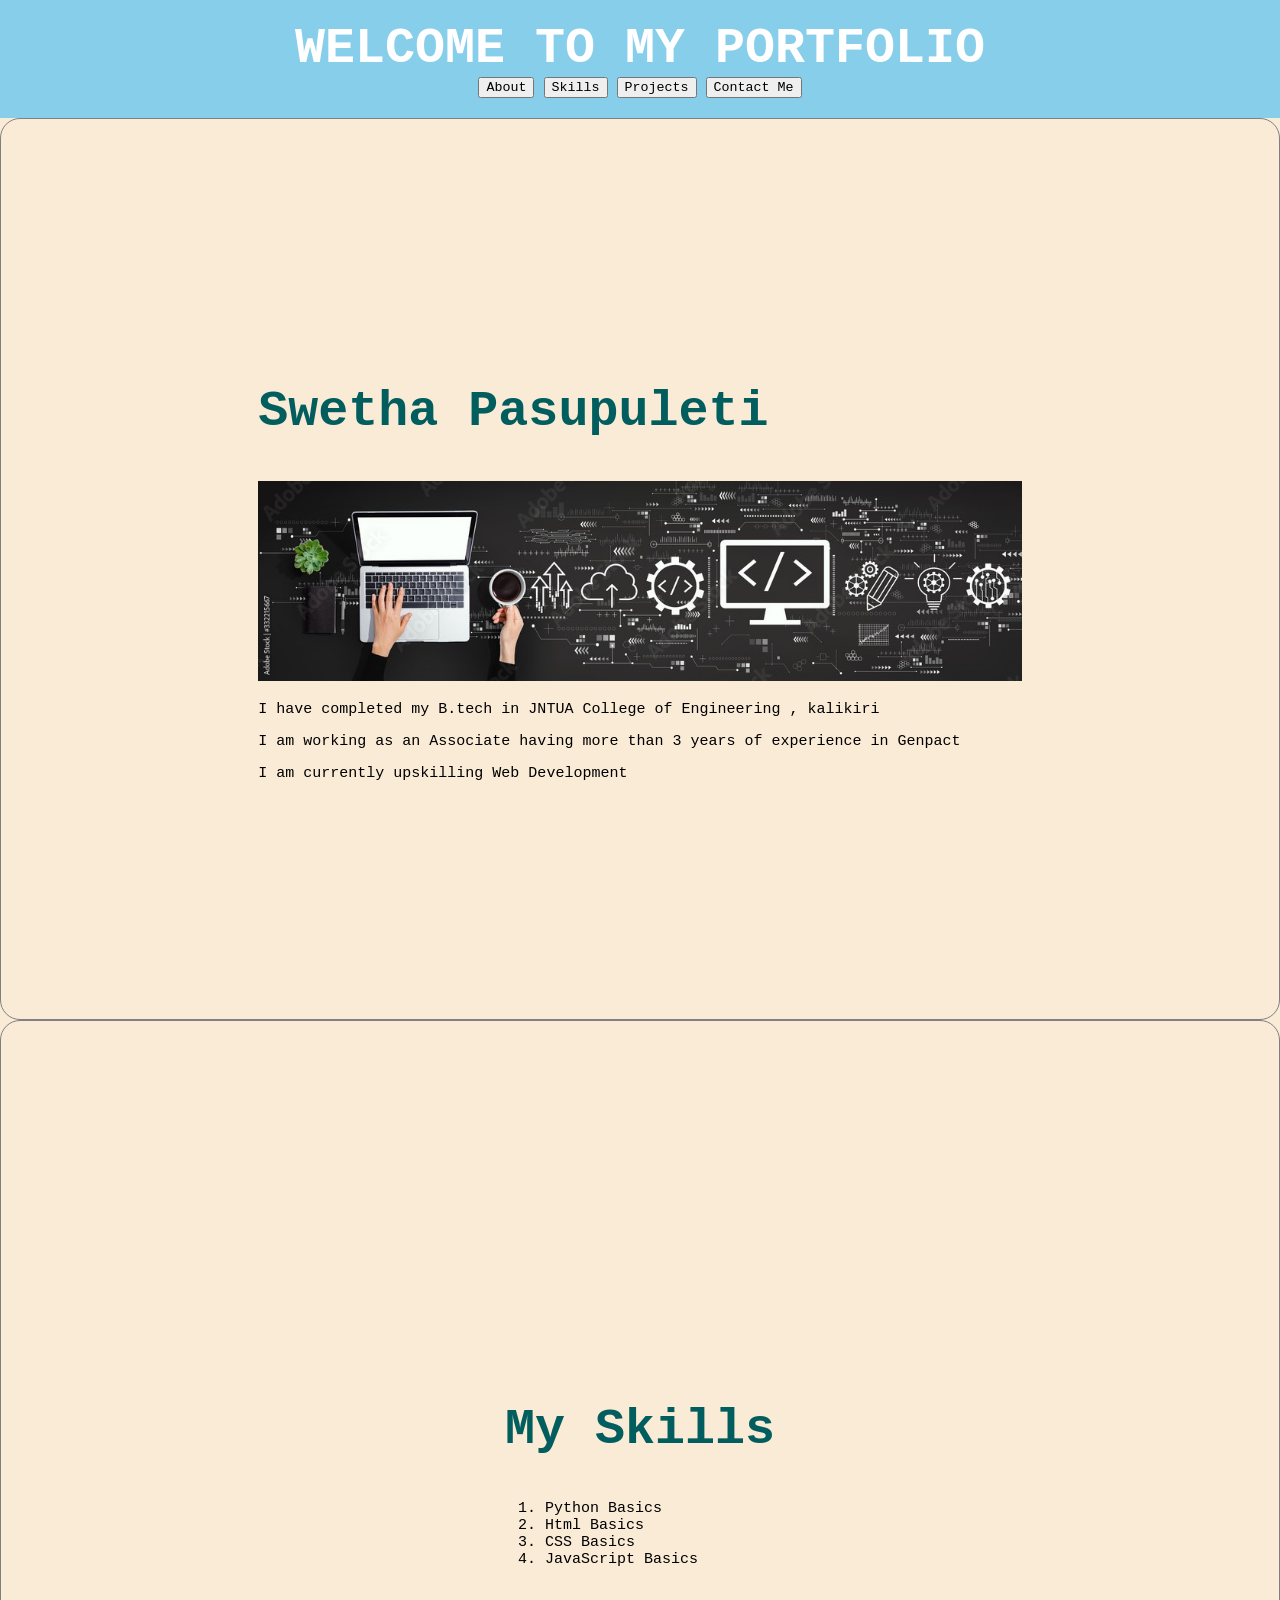
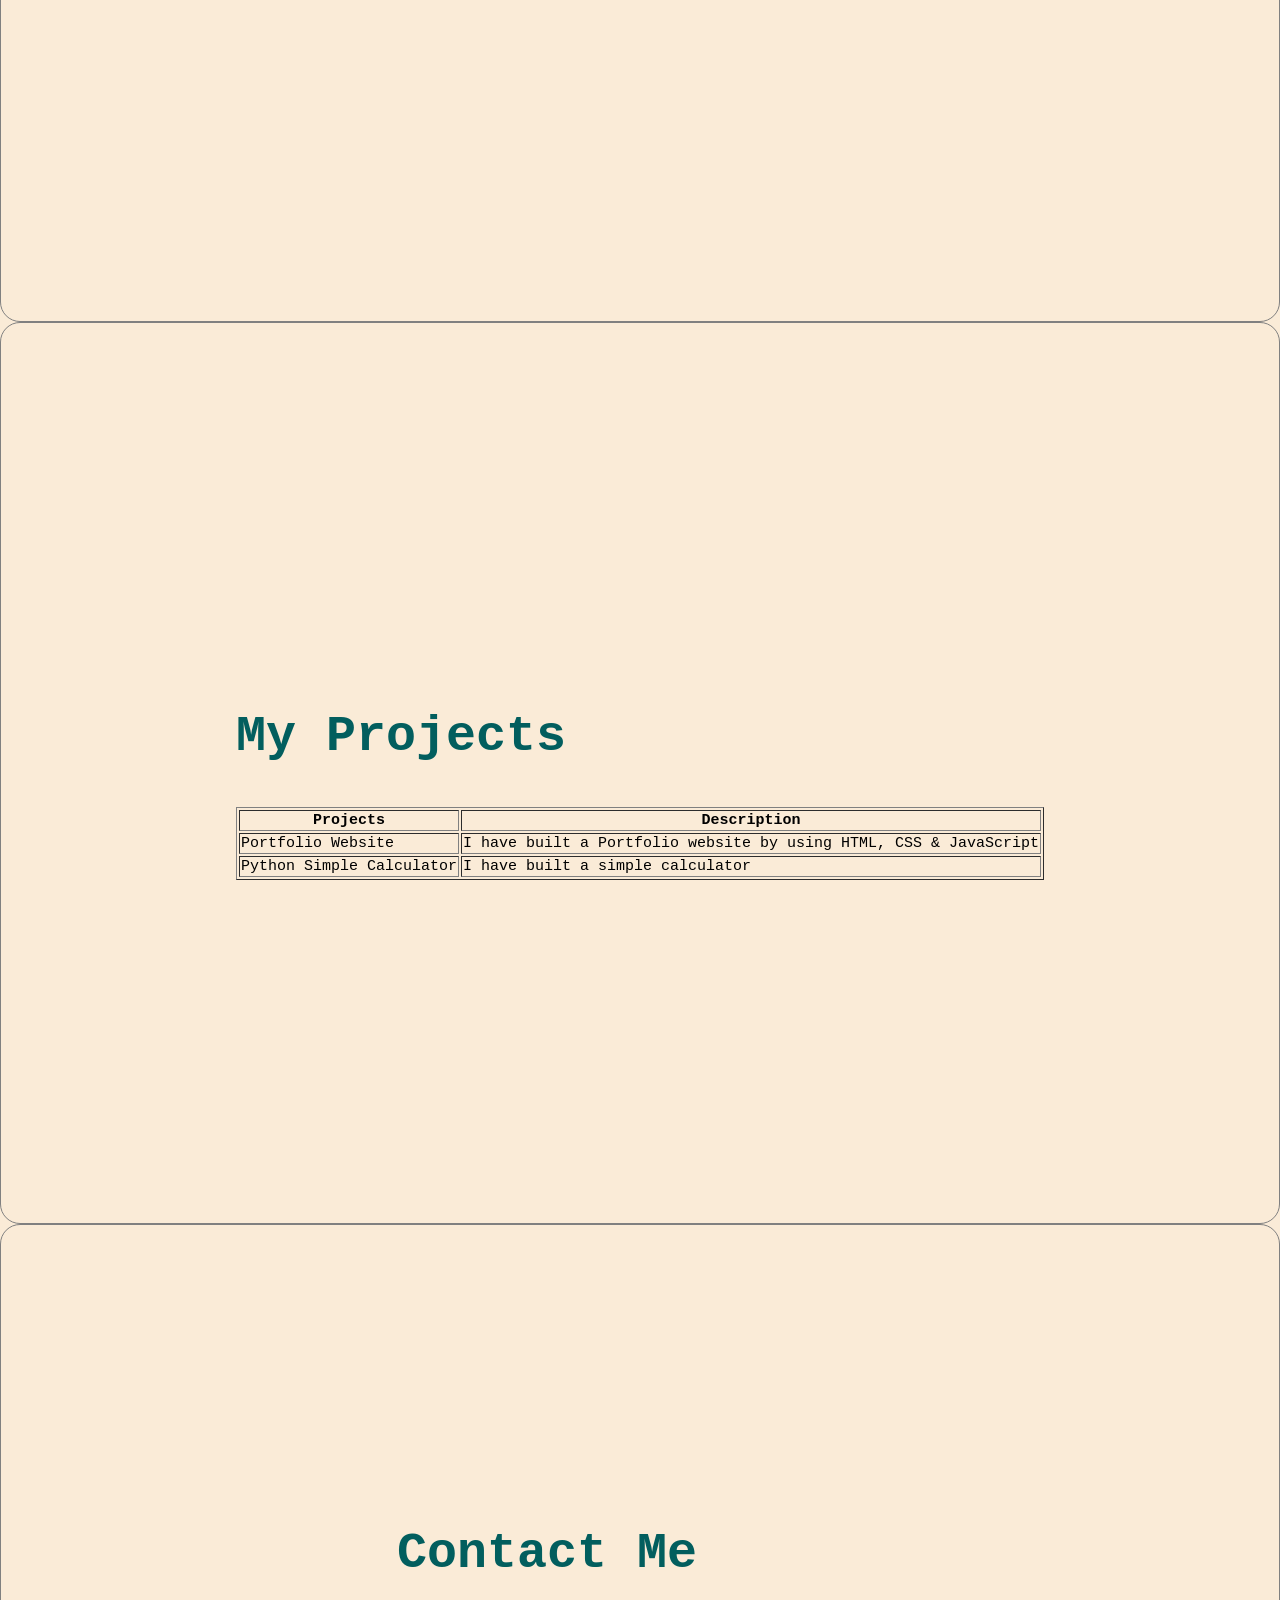
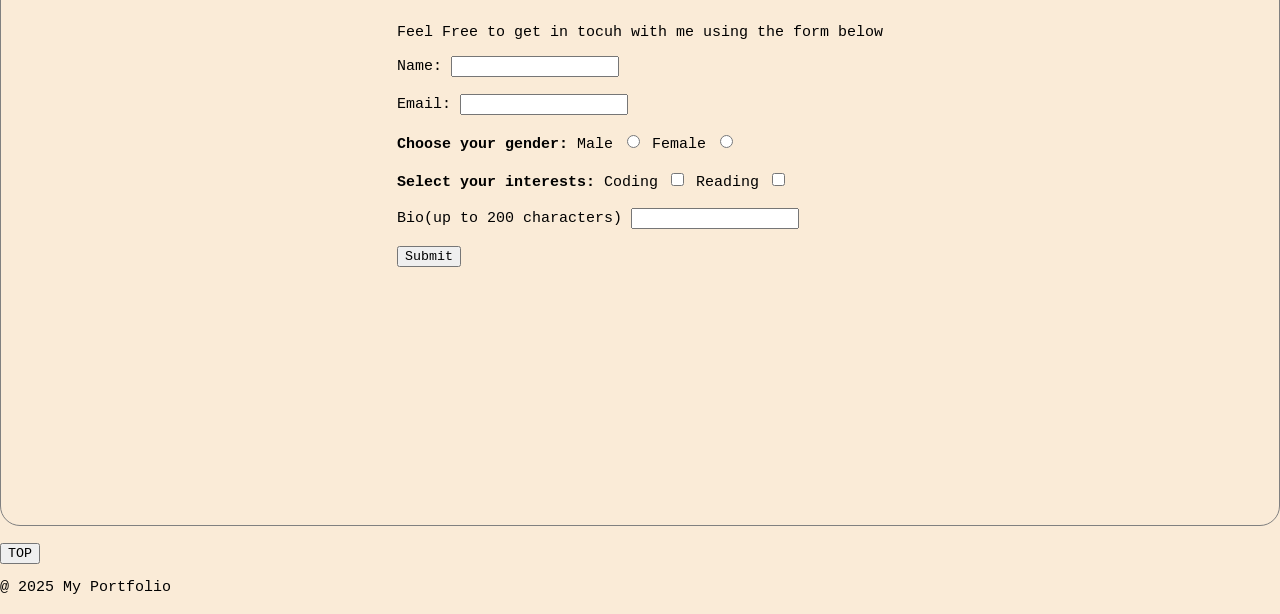
<file: index.html>
<!DOCTYPE html>
<html lang="en">
<head>
    <meta charset="UTF-8">
    <meta name="viewport" content="width=device-width, initial-scale=1.0">
    <title>Document</title>
    <link rel="stylesheet" href="styles.css">
</head>
<body>
    <header>
        <div>
        <h1>WELCOME TO MY PORTFOLIO</h1>
        <a href="#About">
        <button>About</button>
        </a>
        <a href="#Skills">
        <button>Skills</button>
        </a>
        <a href="#Projects">
        <button>Projects</button>
        </a>
        <a href="#Contact Me">
        <button>Contact Me</button>
        </a>
        </div>
    </header>
    <main>
            <section id="About">
                <div>
                <h1>Swetha Pasupuleti</h1>
                    <img src="web.jpg" alt="web development image">
                    <p>I have completed my B.tech in JNTUA College of Engineering , kalikiri</p>
                    <p>I am working as an Associate having more than 3 years of experience in Genpact </p>
                    <p>I am currently upskilling Web Development</p>
                </div>
            </section>
            <section id="Skills">
                <div>
                <h1>My Skills</h1>
                    <ol>
                    <li>Python Basics</li>
                    <li>Html Basics</li>
                    <li>CSS Basics</li>
                    <li>JavaScript Basics</li>
                    </ol>
                </div>
            </section>
            <section id="Projects">
                <div>
                <h1>My Projects</h1>
                <table border="1">
                    <tr>
                        <th>Projects</th>
                        <th>Description</th>
                    </tr>
                    <tr>
                        <td>Portfolio Website</td>
                        <td>I have built a Portfolio website by using HTML, CSS & JavaScript</td>
                    </tr>
                    <tr>
                        <td>Python Simple Calculator</td>
                        <td>I have built a simple calculator</td>
                    </tr>

                </table>
            </div>
            </section>
            <section id="Contact Me">
                <div>
                <h1>Contact Me</h1>
                    <p>Feel Free to get in tocuh with me using the form below</p>
                    <form action="">
                        <label for="Name">Name:</label>
                        <input type="text" id="Name"> 
                        <br>
                        <br>
                        <label for="Email">Email:</label>
                        <input type="Email" id="Email">
                        <br>
                        <br>
                        <b>Choose your gender:</b>
                        <label for="Male">Male</label>
                        <input type="radio" id="Male">
                        <label for="Female">Female</label>
                        <input type="radio" id="Female">
                        <br>
                        <br>
                            
                        <b>Select your interests:</b>
                        <label for="Coding">Coding</label>
                        <input type="Checkbox" id="Coding">
                        <label for="Reading">Reading</label>
                        <input type="Checkbox" id="Reading">
                        <br>
                        <br>
                        <label for="Bio">Bio(up to 200 characters)</label>
                        <input type="text" id="Bio">
                        <br>
                        <br>
                    <button type="Submit">Submit</button>
                    </form>
                </div> 
            </section>
        </main>
        <br>
    <a href="">
        <button class="fixedbutton">TOP</button>
    </a>
    <footer>
    <p>@ 2025 My Portfolio</p>
    </footer>
</body>
</html>
</file>
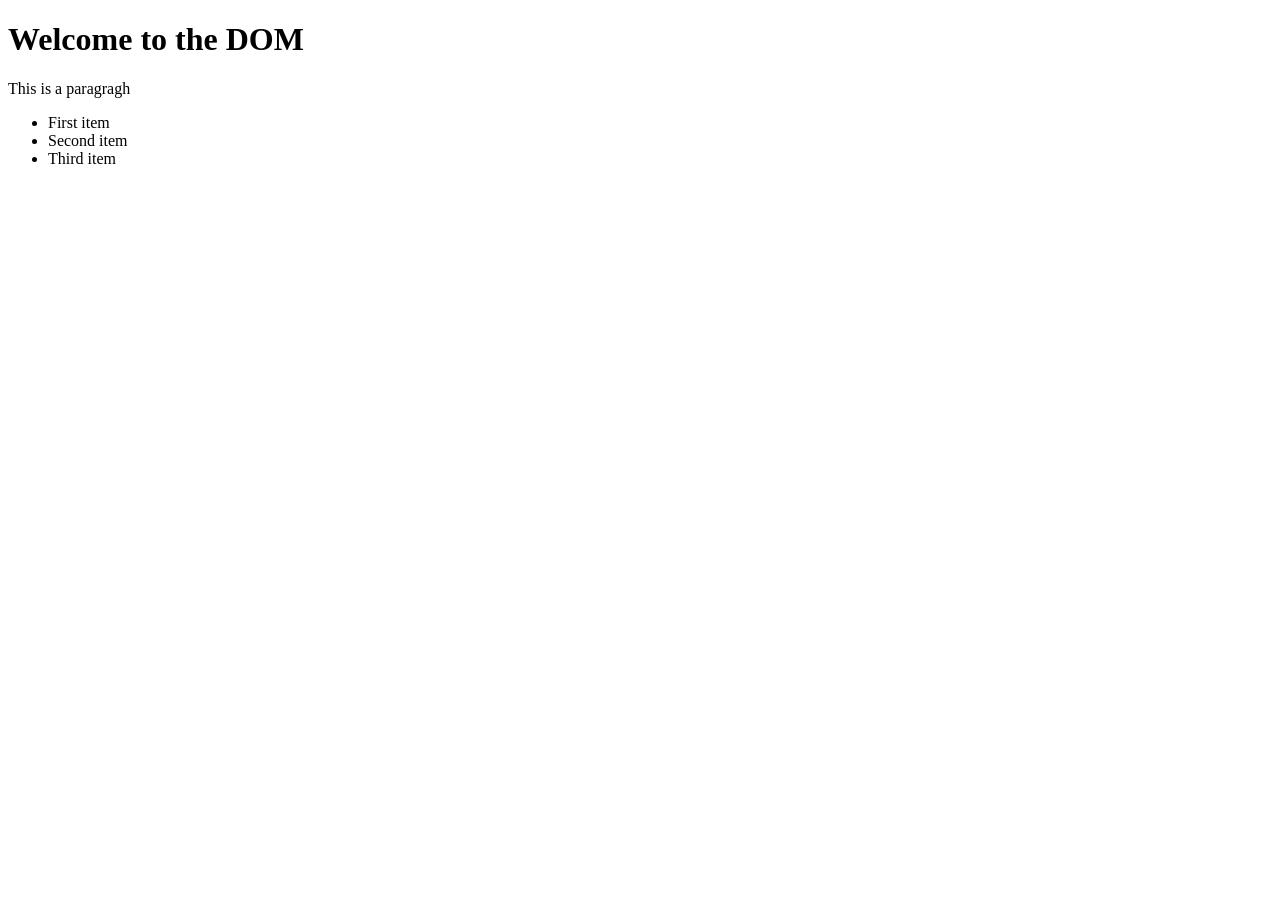
<file: Basic DOM.html>
<!DOCTYPE html>
<html lang="en">
<head>
    <meta charset="UTF-8">
    <meta name="viewport" content="width=device-width, initial-scale=1.0">
    <title>DOM Tree Structure</title>
</head>
<body>
    <h1 id="main-title">Welcome to the DOM</h1>
    <div class="container">
        <p>This is a paragragh</p>
        <ul class="items-container">
            <li id="item1" class="item">First item</li>
            <li id="item2" class="item">Second item</li>
            <li id="item3" class="item">Third item</li>
        </ul>
    </div>
</body>
</html>
</file>
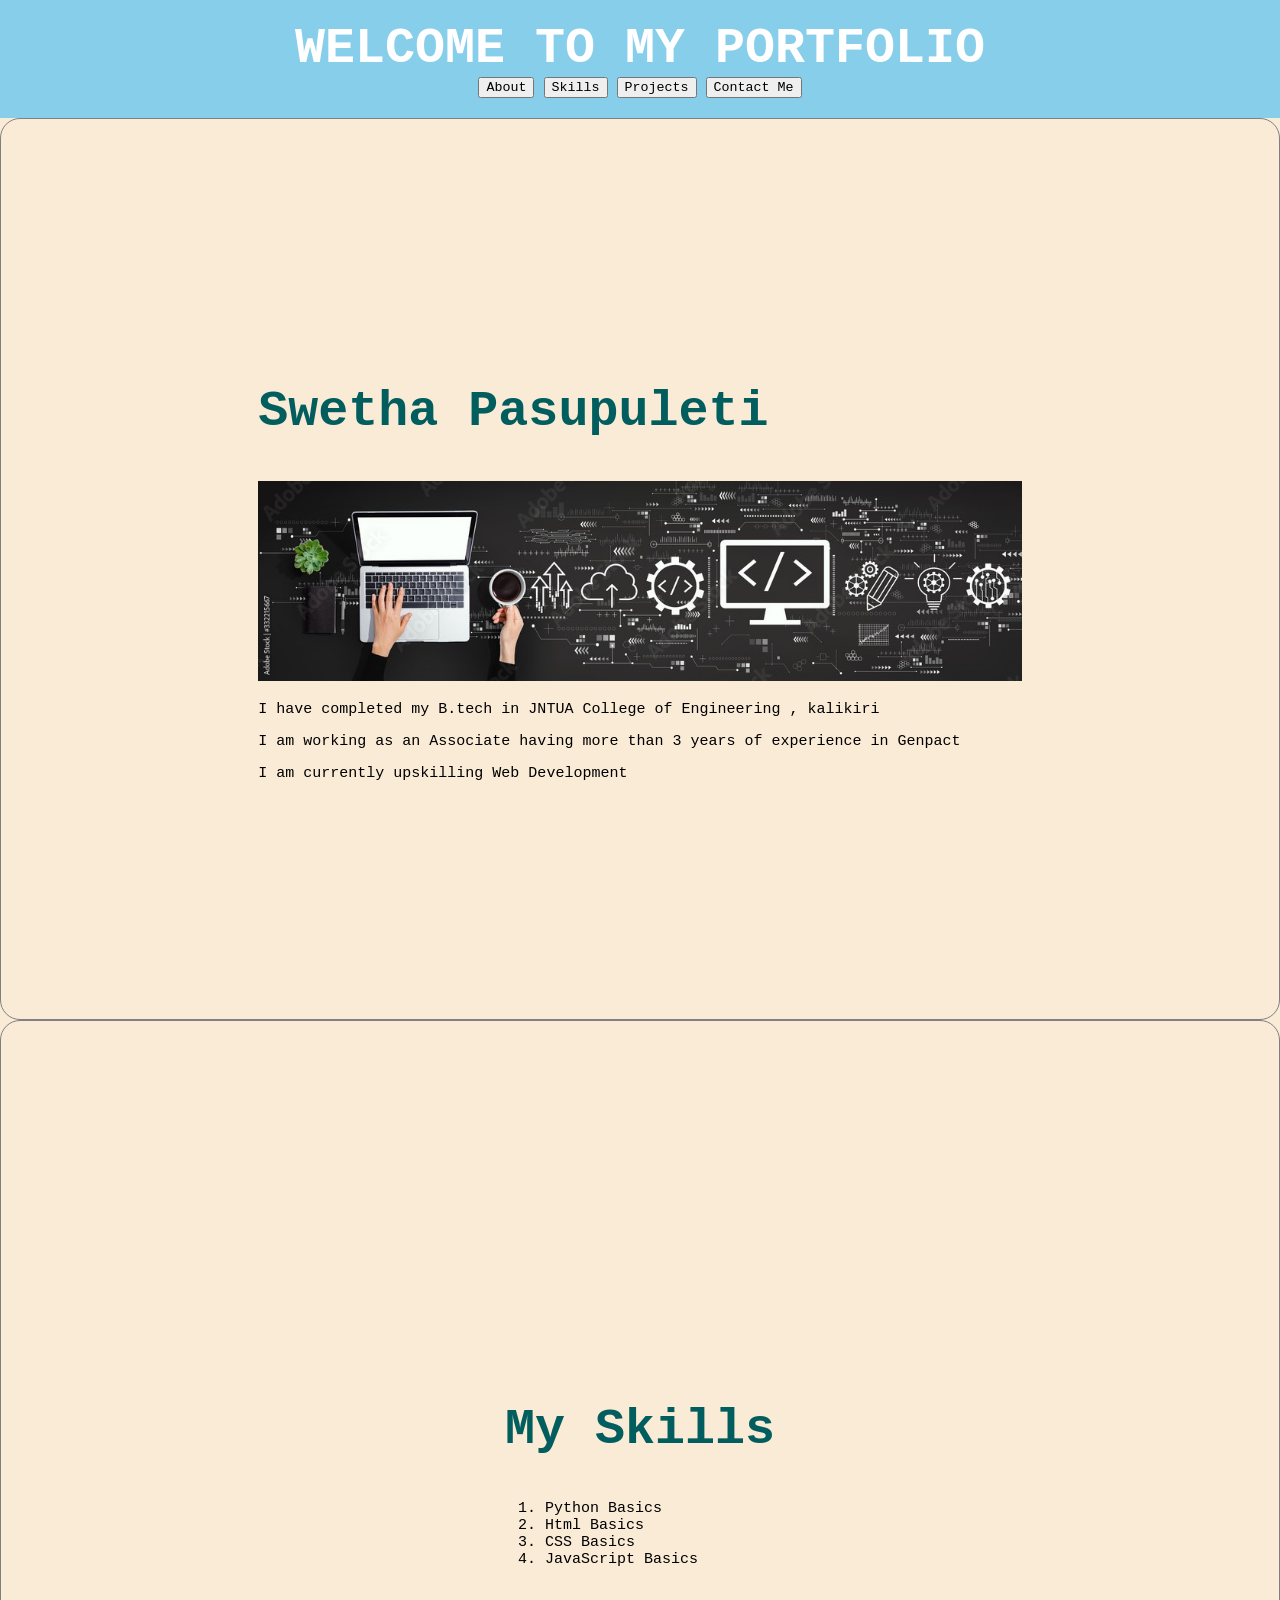
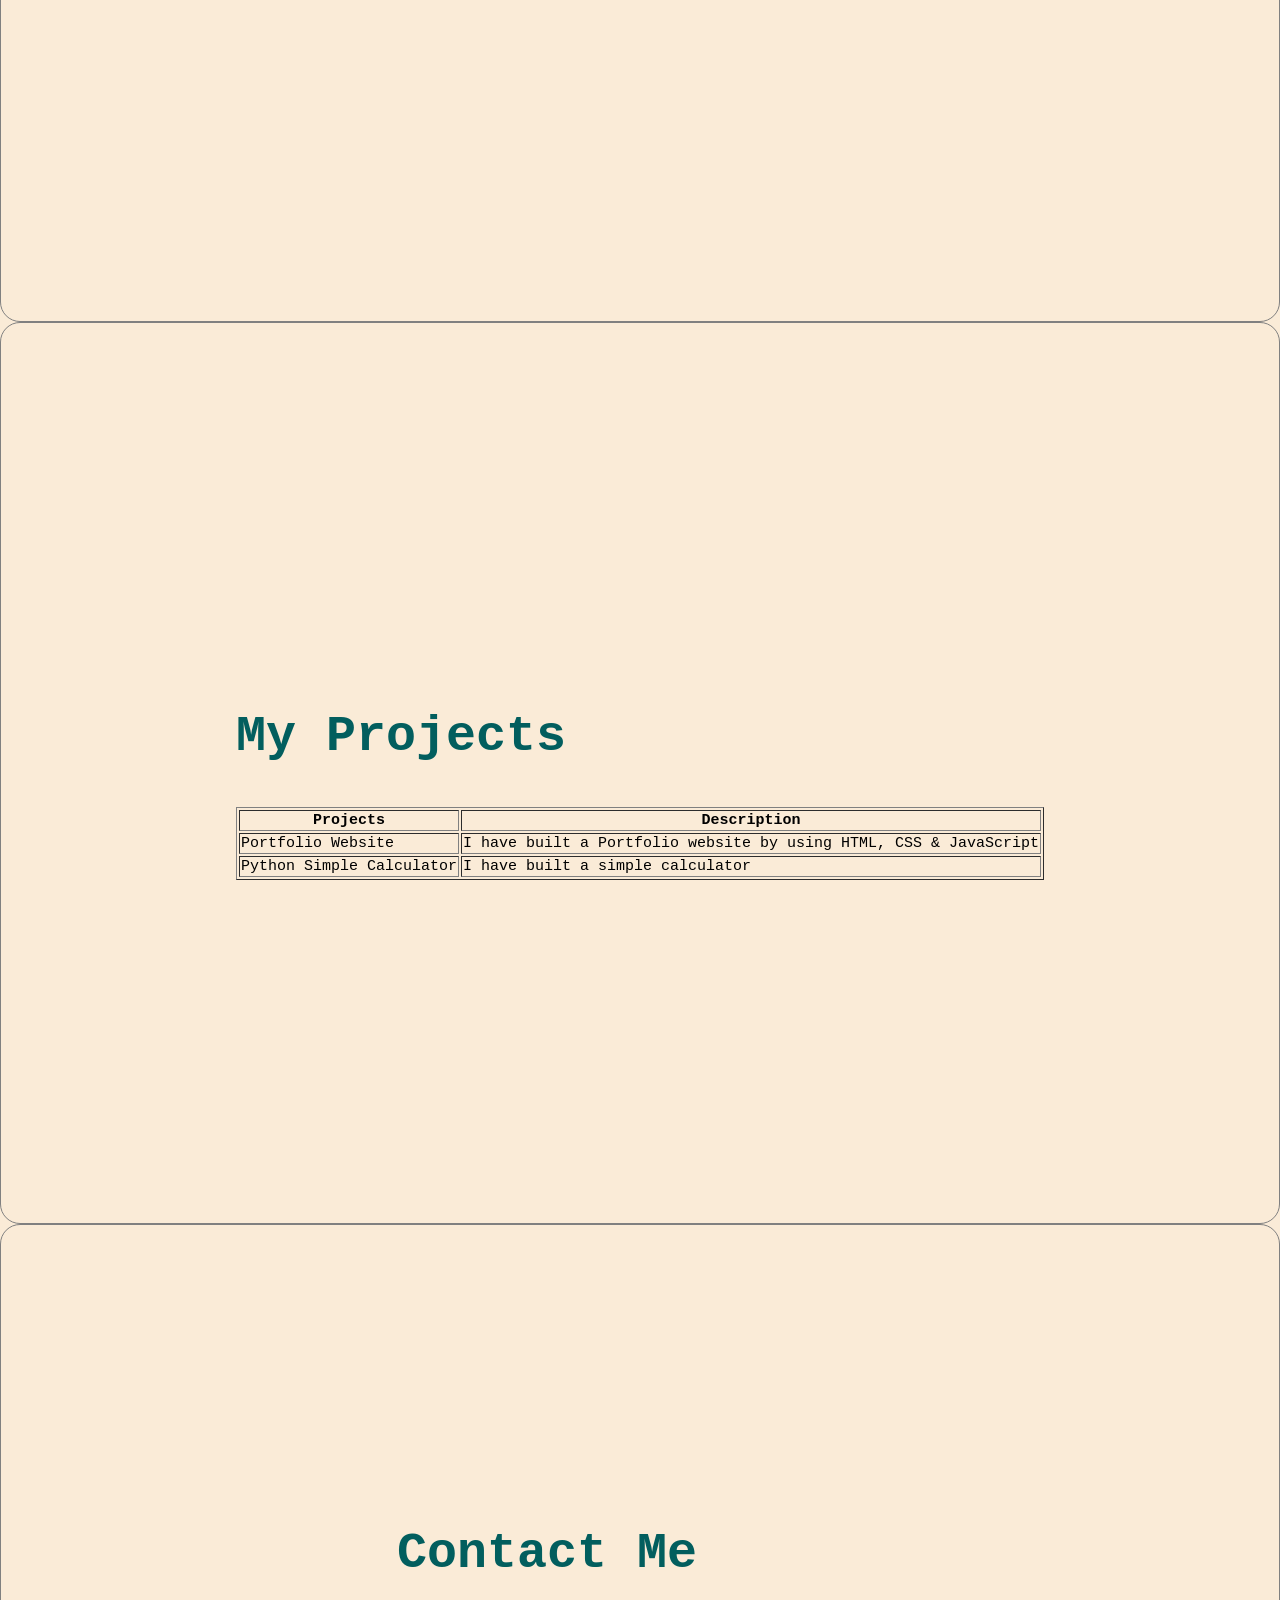
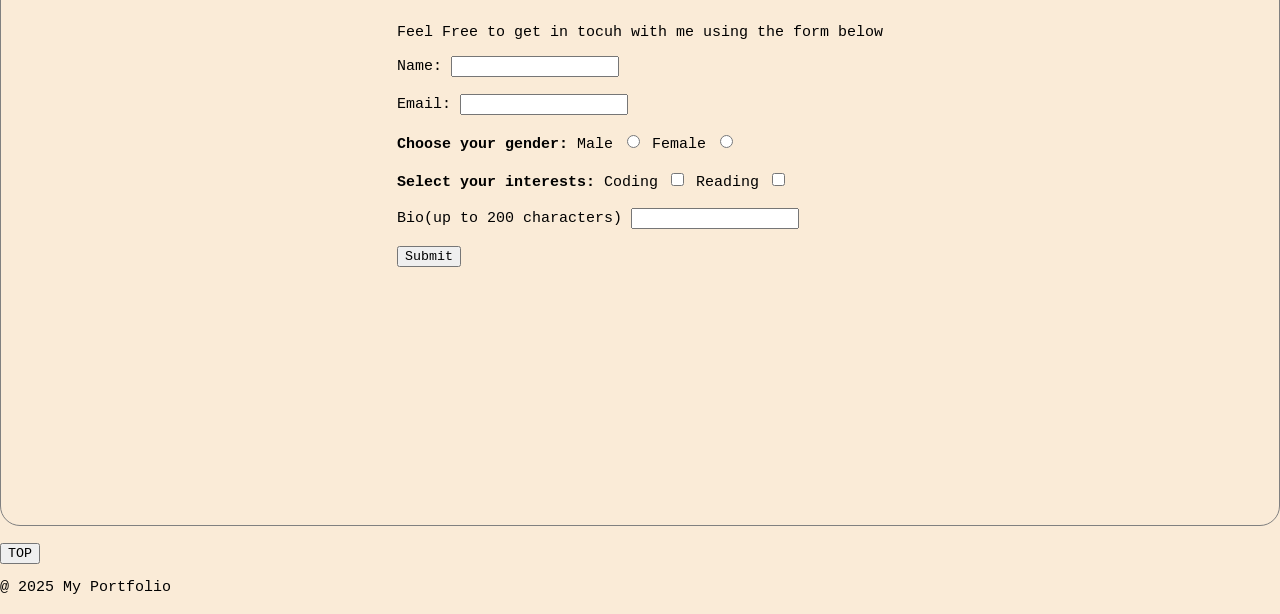
<file: personalinfo.html>
<!DOCTYPE html>
<html lang="en">
<head>
    <meta charset="UTF-8">
    <meta name="viewport" content="width=device-width, initial-scale=1.0">
    <title>Document</title>
    <link rel="stylesheet" href="personalinfo.css">
</head>
<body>
    <header>
        <div>
        <h1>WELCOME TO MY PORTFOLIO</h1>
        <a href="#About">
        <button>About</button>
        </a>
        <a href="#Skills">
        <button>Skills</button>
        </a>
        <a href="#Projects">
        <button>Projects</button>
        </a>
        <a href="#Contact Me">
        <button>Contact Me</button>
        </a>
        </div>
    </header>
    <main>
            <section id="About">
                <div>
                <h1>Swetha Pasupuleti</h1>
                    <img src="web.jpg" alt="web development image">
                    <p>I have completed my B.tech in JNTUA College of Engineering , kalikiri</p>
                    <p>I am working as an Associate having more than 3 years of experience in Genpact </p>
                    <p>I am currently upskilling Web Development</p>
                </div>
            </section>
            <section id="Skills">
                <div>
                <h1>My Skills</h1>
                    <ol>
                    <li>Python Basics</li>
                    <li>Html Basics</li>
                    <li>CSS Basics</li>
                    <li>JavaScript Basics</li>
                    </ol>
                </div>
            </section>
            <section id="Projects">
                <div>
                <h1>My Projects</h1>
                <table border="1">
                    <tr>
                        <th>Projects</th>
                        <th>Description</th>
                    </tr>
                    <tr>
                        <td>Portfolio Website</td>
                        <td>I have built a Portfolio website by using HTML, CSS & JavaScript</td>
                    </tr>
                    <tr>
                        <td>Python Simple Calculator</td>
                        <td>I have built a simple calculator</td>
                    </tr>

                </table>
            </div>
            </section>
            <section id="Contact Me">
                <div>
                <h1>Contact Me</h1>
                    <p>Feel Free to get in tocuh with me using the form below</p>
                    <form action="">
                        <label for="Name">Name:</label>
                        <input type="text" id="Name"> 
                        <br>
                        <br>
                        <label for="Email">Email:</label>
                        <input type="Email" id="Email">
                        <br>
                        <br>
                        <b>Choose your gender:</b>
                        <label for="Male">Male</label>
                        <input type="radio" id="Male">
                        <label for="Female">Female</label>
                        <input type="radio" id="Female">
                        <br>
                        <br>
                            
                        <b>Select your interests:</b>
                        <label for="Coding">Coding</label>
                        <input type="Checkbox" id="Coding">
                        <label for="Reading">Reading</label>
                        <input type="Checkbox" id="Reading">
                        <br>
                        <br>
                        <label for="Bio">Bio(up to 200 characters)</label>
                        <input type="text" id="Bio">
                        <br>
                        <br>
                    <button type="Submit">Submit</button>
                    </form>
                </div> 
            </section>
        </main>
        <br>
    <a href="">
        <button class="fixedbutton">TOP</button>
    </a>
    <footer>
    <p>@ 2025 My Portfolio</p>
    </footer>
</body>
</html>
</file>
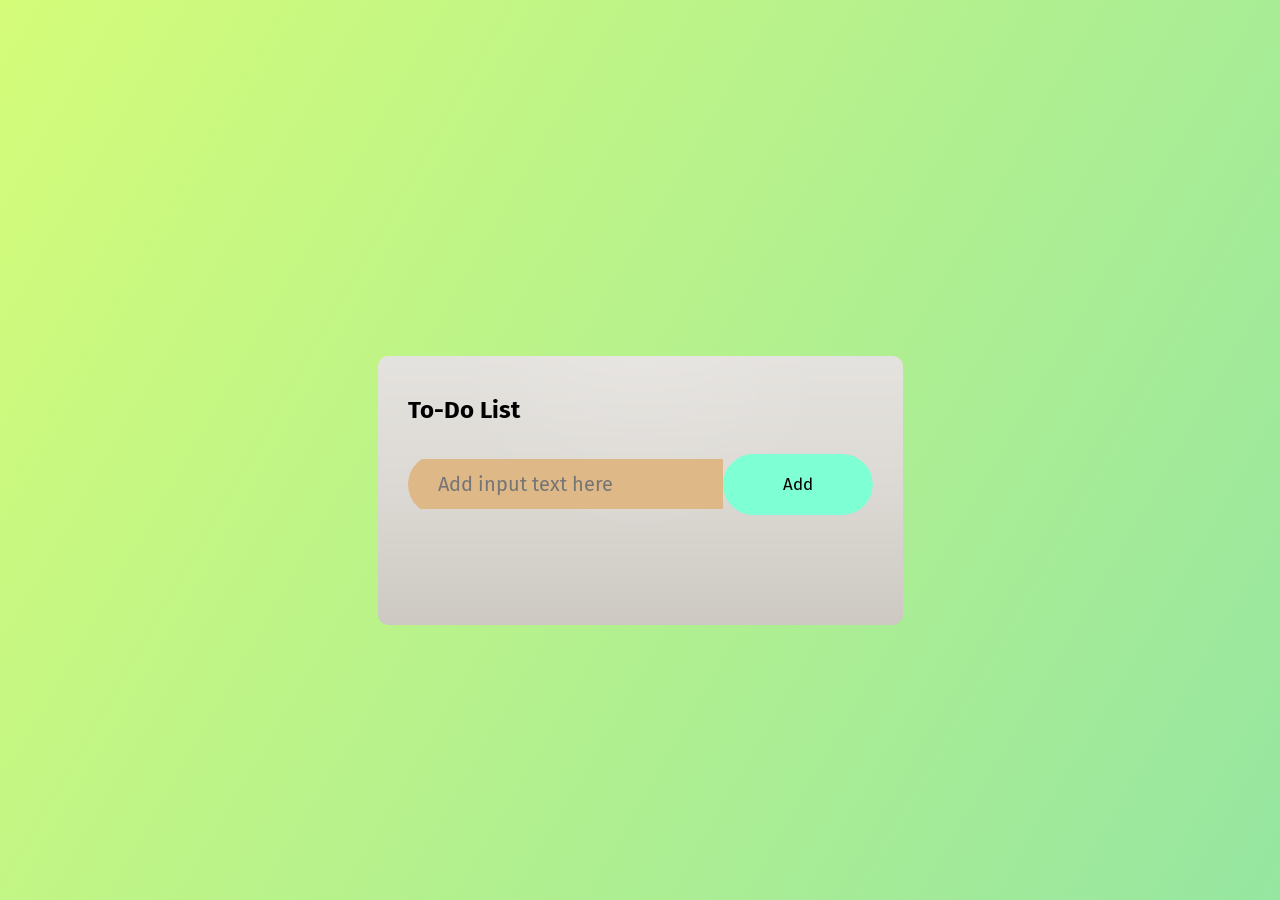
<file: To do list.html>
<!DOCTYPE html>
<html lang="en">
<head>
    <meta charset="UTF-8">
    <meta name="viewport" content="width=device-width, initial-scale=1.0">
    <title>Document</title>
    <link rel="stylesheet" href="todolist.css">
    <link rel="preconnect" href="https://fonts.googleapis.com">
<link rel="preconnect" href="https://fonts.gstatic.com" crossorigin>
<link href="https://fonts.googleapis.com/css2?family=Fira+Sans:ital,wght@0,100;0,200;0,300;0,400;0,500;0,600;0,700;0,800;0,900;1,100;1,200;1,300;1,400;1,500;1,600;1,700;1,800;1,900&display=swap" rel="stylesheet">
</head>
<body>
    <div class="main">
        <div class="box">
        <h2>To-Do List</h2>

        <div class="inp">
            <input id="todo" type="text" placeholder="Add input text here">
            <button id="btn">Add</button>
        </div>

        <div class="list">
            <ul id="list-con">
                <!--<li class="checked">task-1</li>
                <li>task-2</li>
                <li>task-3</li> -->
            </ul>
        </div>
        </div>
    </div>

    <script src="todolist.js"></script>
</body>
</html>
</file>
<file: styles.css>
*{font-family: monospace;
}
body{
    margin:0;
    background-color: antiquewhite;
    font-size: 15px;
}

header{
  background-color: skyblue;
  color:white;
  padding: 20px;
  text-align: center;
  justify-content: center;
  display: flex;
  flex-direction: column;
  align-items: center;
}
h1{
    font-size: 50px;
    color:aqua;
}
header h1{
    color:white;
    margin: 0;
    text-align: center;
}
.button{
    margin:15px;
    height:40px;
    width:140px;
    border:none;
    border-radius: 10px;
    cursor: pointer;
}
.button:hover{
    color:white;
    background-color: darkblue;
}
section{
    height: 100vh;
    border:1px solid grey;
    border-radius: 20px;
    justify-content: center;
    display: flex;
    flex-direction: column;
    align-items: center;
}
a{
    text-decoration: none;
}
section div p{
    text:align: left;
}
h1{
    color:rgb(2, 94, 94);
}
img{
    height: 200px;
}
</file>
<file: personalinfo.css>
*{font-family: monospace;
}
body{
    margin:0;
    background-color: antiquewhite;
    font-size: 15px;
}

header{
  background-color: skyblue;
  color:white;
  padding: 20px;
  text-align: center;
  justify-content: center;
  display: flex;
  flex-direction: column;
  align-items: center;
}
h1{
    font-size: 50px;
    color:aqua;
}
header h1{
    color:white;
    margin: 0;
    text-align: center;
}
.button{
    margin:15px;
    height:40px;
    width:140px;
    border:none;
    border-radius: 10px;
    cursor: pointer;
}
.button:hover{
    color:white;
    background-color: darkblue;
}
section{
    height: 100vh;
    border:1px solid grey;
    border-radius: 20px;
    justify-content: center;
    display: flex;
    flex-direction: column;
    align-items: center;
}
a{
    text-decoration: none;
}
section div p{
    text:align: left;
}
h1{
    color:rgb(2, 94, 94);
}
img{
    height: 200px;
}
</file>
<file: todolist.css>
*{
    font-family: "Fira Sans", sans-serif;
    padding: 0px;
    margin:0px;
    box-sizing: border-box;
}
.main{
    height:100vh;
    width: 100%;
    display:flex;
    align-items: center;
    justify-content: center;
    background-image: linear-gradient(120deg, #d4fc79 0%, #96e6a1 100%);
}
.box{
    width:100%
    max-width:540px;
    background-color: #DCD9D4;
    background-image: linear-gradient(to bottom, rgba(255,255,255,0.50) 0%, rgba(0,0,0,0.50) 100%), radial-gradient(at 50% 0%, rgba(255,255,255,0.10) 0%, rgba(0,0,0,0.50) 50%);
    background-blend-mode: soft-light,screen;
    margin: 100px auto 20px;
    padding:40px 30px 70px;
    border-radius:10px;
}
.box h2{
    color:darkslateblue
    font-size:28px;
    margin-bottom:30px;
}
.inp{
    width:100%;
    display: flex;
    align-items: center;
    justify-content: space-between;
    margin: 10px 0;
    overflow: hidden;
    border-radius: 60px;
    margin-bottom: 40px;
}
.inp input{
    width:80%;
    height: 50px;
    outline:none;
    border:none;
    font-size: 20px;
    padding: 0px 30px;
    background-color: burlywood;
    color:black;
}
.inp button{
    font-size: 17px;
    padding: 20px 60px;
    border-radius: 60px;
    background-color: aquamarine;
    border: none;
    outline: none;
    color:black
}
ul li{
    list-style: none;
    font-size: 16px;
    padding: 12px 8px 12px 50px;
    user-select: none;
    cursor:pointer;
    position: relative;
    margin-left: 24px;
    font-size: 20px;
    text-wrap: wrap;
}
ul li::before{
    content: "";
    height:32px;
    position:absolute;
    width:32px;
    background-image: url("radiobuttonunchecked.png");
    background-size: cover;
    background-position: center;
    top 10px;
    left:0px;
}
ul li.checked{
    color:black;
    text-decoration: line-through;
}
ul li.checked::before{
    content: "";
    height:28px;
    position:absolute;
    width:28px;
    background-image: url("check.png");
    background-size: cover;
    background-position: center;
    top 10px;
    left:0px;
}
ul li span{
    position: absolute;
    right: 0px;
    top: 12px;
    font:29px;
}
</file>
